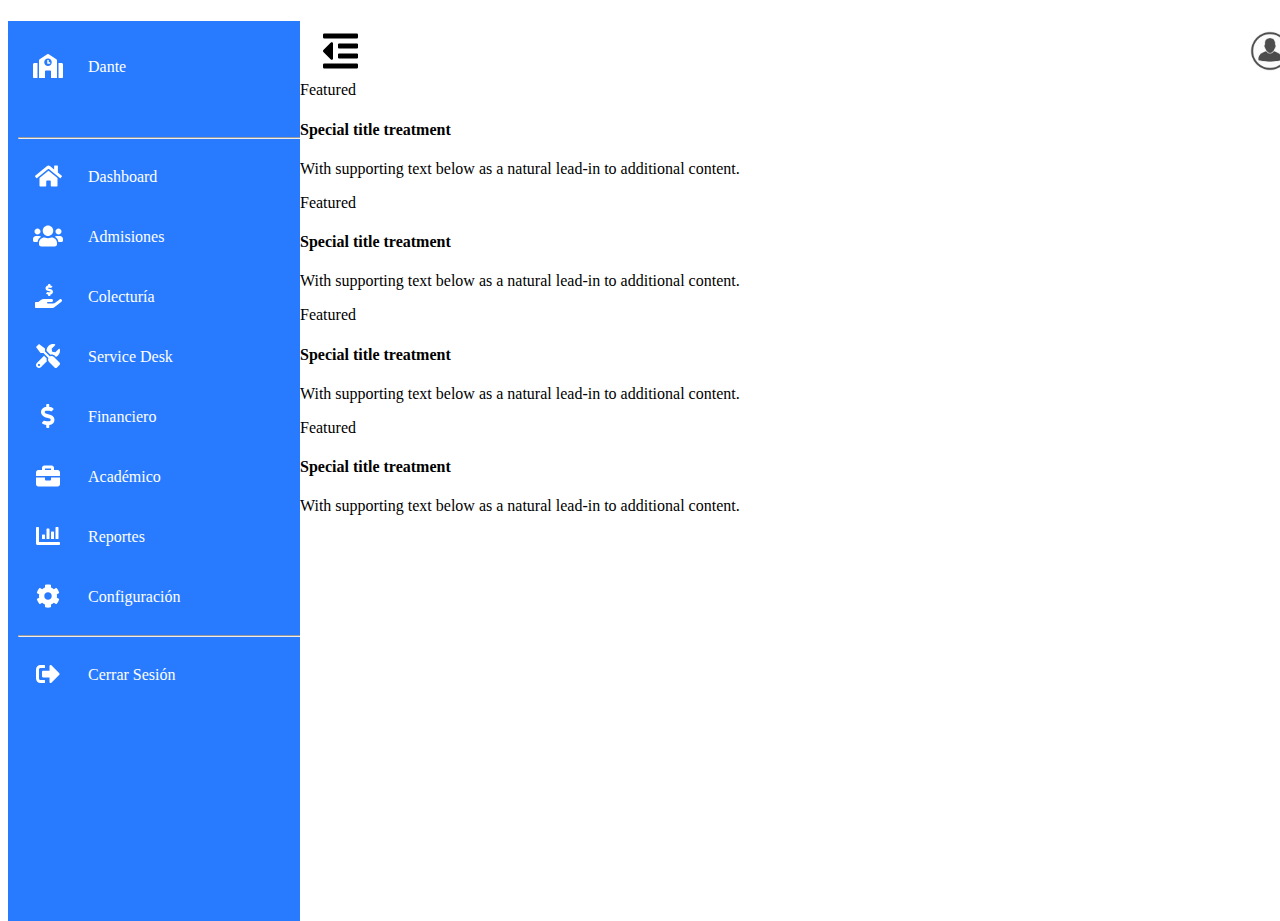
<file: adminDashboard/index.html>
<!DOCTYPE html>
<html>
<head>
	<meta charset="utf-8">
	<meta name="viewport" content="width=device-width, initial-scale=1">
	<title>Responsive Admin Dashboard | Redesing</title>
	<link rel="stylesheet" href="https://cdn.jsdelivr.net/npm/bootstrap@4.6.0/dist/css/bootstrap.min.css" integrity="sha384-B0vP5xmATw1+K9KRQjQERJvTumQW0nPEzvF6L/Z6nronJ3oUOFUFpCjEUQouq2+l" crossorigin="anonymous">
	<link rel="stylesheet" type="text/css" href="css/all.min.css">
	<link rel="stylesheet" type="text/css" href="css/style.css">
	<link rel="stylesheet" type="text/css" href="css/responsive.css">
</head>
<body>
	<!-- <div class="container-fluid"> -->
		<div class="navigation">
			<ul>
				<li>
					<a href="">
						<span class="icon"><i class="fas fa-school"></i></span>
						<span class="title">Dante</span>
					</a>
				</li>
				<li class="my-2">
					<hr class="dropdown-divider" />
				</li>
				<li>
					<a href="">
						<span class="icon"><i class="fas fa-home"></i></span>
						<span class="title">Dashboard</span>
					</a>
				</li>
				<li>
					<a href="#" onclick="mostrarMenu()">
						<span class="icon"><i class="fas fa-users"></i></span>
						<span class="title">Admisiones</span>
					</a>
				</li>
				<li>
					<a href="">
						<span class="icon"><i class="fas fa-hand-holding-usd"></i></span>
						<span class="title">Colecturía</span>
					</a>
				</li>
				<li>
					<a href="">
						<span class="icon"><i class="fas fa-tools"></i></span>
						<span class="title">Service Desk</span>
					</a>
				</li>
				<li>
					<a href="">
						<span class="icon"><i class="fas fa-dollar-sign"></i></span>
						<span class="title">Financiero</span>
					</a>
				</li>
				<li>
					<a href="">
						<span class="icon"><i class="fas fa-briefcase"></i></span>
						<span class="title">Académico</span>
					</a>
				</li>
				<li>
					<a href="">
						<span class="icon"><i class="fas fa-chart-bar"></i></span>
						<span class="title">Reportes</span>
					</a>
				</li>
				<li>
					<a href="">
						<span class="icon"><i class="fas fa-cog"></i></span>
						<span class="title">Configuración</span>
					</a>
				</li>
				<li class="my-4">
					<hr class="dropdown-divider" />
				</li>
				<li>
					<a href="">
						<span class="icon"><i class="fas fa-sign-out-alt"></i></span>
						<span class="title">Cerrar Sesión</span>
					</a>
				</li>
			</ul>
		</div>
		<!-- main -->
		<div class="main">
			<div class="topbar">
				<div class="toggle">
					<!-- <i class="fas fa-bars"></i> -->
					<i class="fas fa-outdent"></i>
				</div>
				<!-- search -->
				<!-- <div class="search">
					<label>
						<input type="text" placeholder="Search Here">
						<i class="fas fa-search"></i>
					</label>
				</div> -->
				<!-- userImg -->
				<div class="user">
					<img src="images/user.jpg">
				</div>
			</div>
			<div class="container-fluid">
				
			
				<div class="row">
					<div class="col-md-3">
						<div class="card text-white bg-primary mb-3 text-center">
							
							<div class="card-header">
								Featured
							</div>
							<div class="card-body">
								<h4 class="card-title">Special title treatment</h4>
								<p class="card-text">With supporting text below as a natural lead-in to additional content.</p>
								
							</div>
							
							
						</div>
					</div>
					<div class="col-md-3">
						<div class="card text-white bg-warning mb-3 text-center">
							
							<div class="card-header">
								Featured
							</div>
							<div class="card-body">
								<h4 class="card-title">Special title treatment</h4>
								<p class="card-text">With supporting text below as a natural lead-in to additional content.</p>
								
							</div>
							
							
						</div>
					</div>
					<div class="col-md-3">
						<div class="card text-white bg-success mb-3 text-center">
							
							<div class="card-header">
								Featured
							</div>
							<div class="card-body">
								<h4 class="card-title">Special title treatment</h4>
								<p class="card-text">With supporting text below as a natural lead-in to additional content.</p>
								
							</div>
							
							
						</div>
					</div>
					<div class="col-md-3">
						<div class="card text-white bg-danger mb-3 text-center">
							
							<div class="card-header">
								Featured
							</div>
							<div class="card-body">
								<h4 class="card-title">Special title treatment</h4>
								<p class="card-text">With supporting text below as a natural lead-in to additional content.</p>
								
							</div>
							
							
						</div>
					</div>
				</div>
			</div>
		</div>


	<!-- </div> -->
	<div class="modal fade" id="modal-menu">
		<div class="modal-dialog" role="document">
			<div class="modal-content">
				<div class="modal-header">
					<h4 class="modal-title">Admisiones</h4>
					<button type="button" class="close" data-dismiss="modal" aria-label="Close">
						<span aria-hidden="true">&times;</span>
						<span class="sr-only">Close</span>
					</button>
					
				</div>
				<div class="modal-body">
					<div class="row">
						<div class="col-sm-12 col-md-12">
							<div class="alert alert-primary py-0">
								<a class="btn btn-link" href="#" role="button">Creación de Estudiante</a>
							</div>
								
						</div>
						<div class="col-sm-12 col-md-12">
							<div class="alert alert-success py-0">
								<a class="btn btn-link" href="#" role="button">Buscar Cliente</a>
							</div>
						</div>
						<div class="col-sm-12 col-md-12">
							<div class="alert alert-primary py-0">
								<a class="btn btn-link" href="#" role="button">Nuevos Aspirantes Ismac</a>
							</div>
						</div>
					</div>
				</div>
			</div><!-- /.modal-content -->
		</div><!-- /.modal-dialog -->
	</div><!-- /.modal -->
	<script type="text/javascript" src="js/all.min.js"></script>
	<script src="https://code.jquery.com/jquery-3.5.1.slim.min.js" integrity="sha384-DfXdz2htPH0lsSSs5nCTpuj/zy4C+OGpamoFVy38MVBnE+IbbVYUew+OrCXaRkfj" crossorigin="anonymous"></script>
	<script src="https://cdn.jsdelivr.net/npm/popper.js@1.16.1/dist/umd/popper.min.js" integrity="sha384-9/reFTGAW83EW2RDu2S0VKaIzap3H66lZH81PoYlFhbGU+6BZp6G7niu735Sk7lN" crossorigin="anonymous"></script>
	<script src="https://cdn.jsdelivr.net/npm/bootstrap@4.6.0/dist/js/bootstrap.min.js" integrity="sha384-+YQ4JLhjyBLPDQt//I+STsc9iw4uQqACwlvpslubQzn4u2UU2UFM80nGisd026JF" crossorigin="anonymous"></script>
	<script type="text/javascript" src="js/main.js"></script>

	<script type="text/javascript">
		function mostrarMenu() {
			$('#modal-menu').modal("show");
		}

	</script>
</body>
</html>
</file>
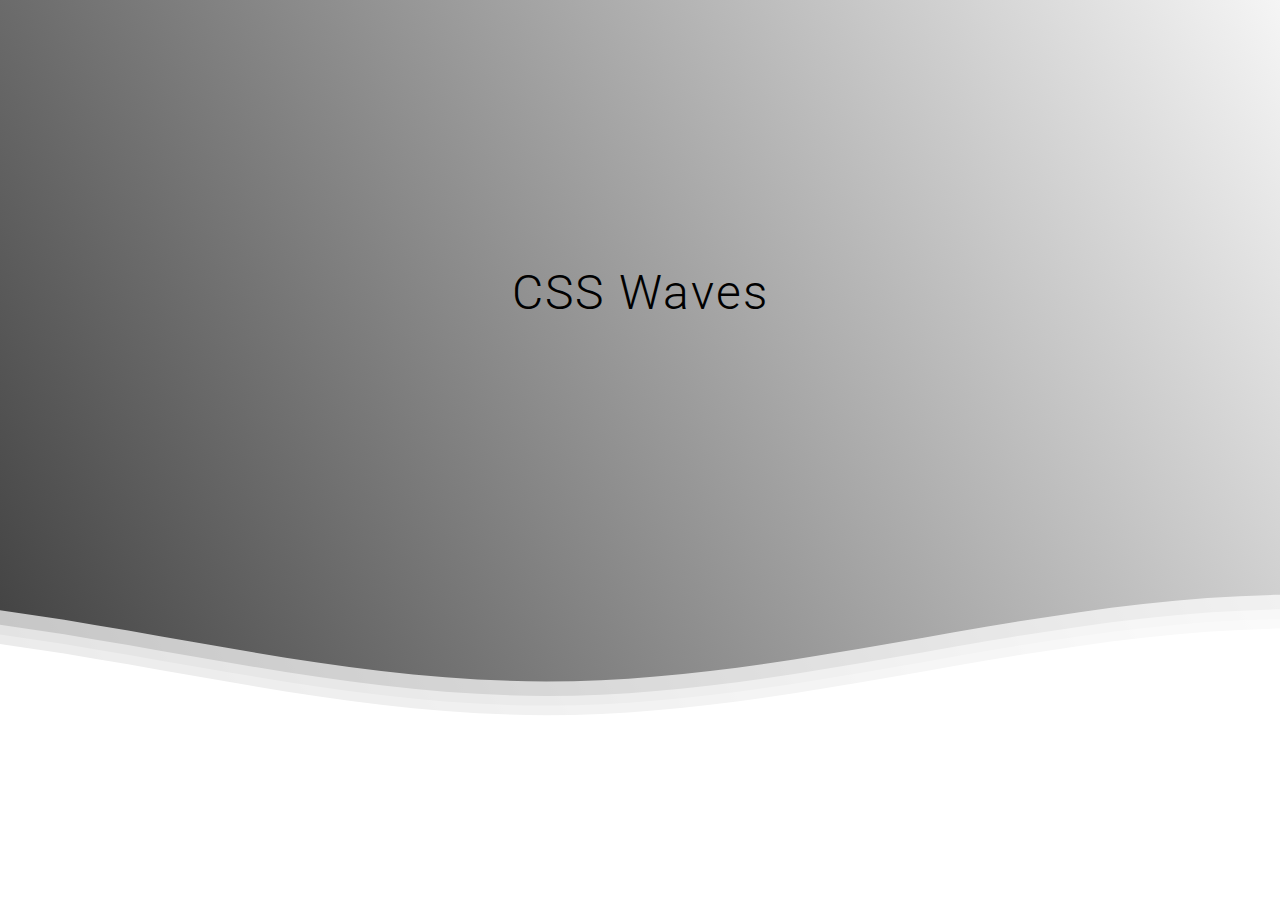
<file: css-wave-main/index.html>
<!DOCTYPE html>
<html lang="en">
<head>
  <meta charset="UTF-8">
  <link rel="stylesheet" href="style.css">
  <title>CSS waves</title>
</head>
<body>
<!--Hey! This is the original version
of Simple CSS Waves-->

<div class="header">

  <!--Content before waves-->
  <div class="inner-header flex">
    <!--Just the logo.. Don't mind this-->
    <h1>CSS Waves</h1>
  </div>

  <div>
    <svg class="waves" xmlns="http://www.w3.org/2000/svg" xmlns:xlink="http://www.w3.org/1999/xlink"
         viewBox="0 24 150 28" preserveAspectRatio="none" shape-rendering="auto">
      <defs>
        <path id="gentle-wave" d="M-160 44c30 0 58-18 88-18s 58 18 88 18 58-18 88-18 58 18 88 18 v44h-352z" />
      </defs>
      <g class="parallax">
        <use xlink:href="#gentle-wave" x="48" y="0" fill="rgba(255,255,255,0.7" />
        <use xlink:href="#gentle-wave" x="48" y="3" fill="rgba(255,255,255,0.5)" />
        <use xlink:href="#gentle-wave" x="48" y="5" fill="rgba(255,255,255,0.3)" />
        <use xlink:href="#gentle-wave" x="48" y="7" fill="#fff" />
      </g>
    </svg>
  </div>
  <!--Waves end-->

</div>
</body>
</html>
</file>
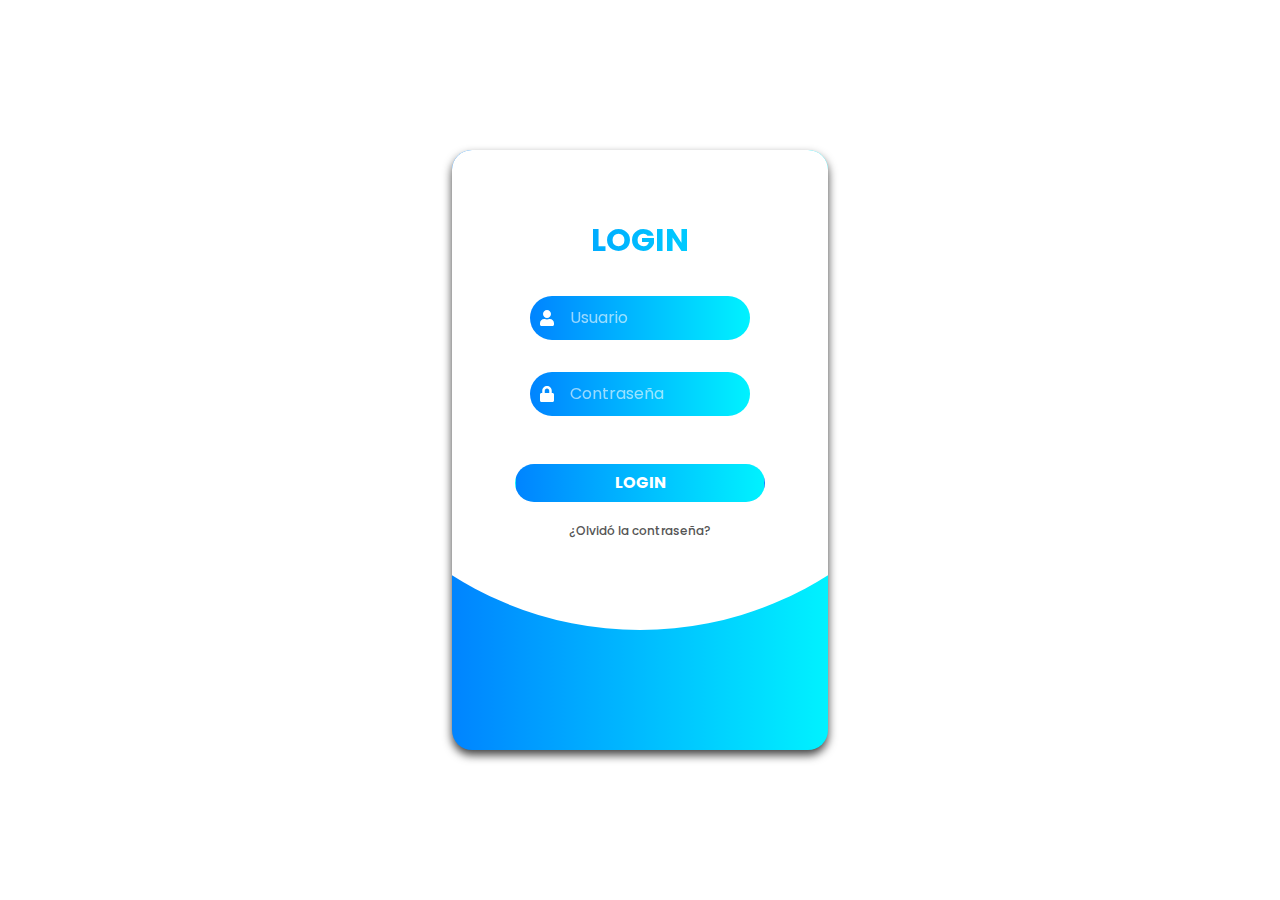
<file: adminb5/login_1.html>
<!DOCTYPE html>
<html>
<head>
	<meta charset="utf-8">
	<meta name="viewport" content="width=device-width, initial-scale=1">
	<title>Responsive Admin Dashboard | Redesing</title>
	
	<link href="https://cdn.jsdelivr.net/npm/bootstrap@5.1.3/dist/css/bootstrap.min.css" rel="stylesheet" >
	<link href="https://cdn.datatables.net/1.11.3/css/dataTables.bootstrap5.min.css">
	<link rel="stylesheet" type="text/css" href="css/datepicker.css">
	<link rel="stylesheet" type="text/css" href="css/all.min.css">
	<link rel="stylesheet" type="text/css" href="css/style_login_1.css">
	
</head>
<body>
	<div class="container">
		<div class="card">
			<div class="card-body">
				<div class="circle"></div>
				<header class="myHed text-center ">
					<p>LOGIN</p>
				</header>
				<form class="main-form text-center">
					
					<div class="form-group my-0 mb-3">
						<label class="labelInput my-0">
							<i class="fas fa-user icon"></i>
							<input type="text" class="myInput" placeholder="Usuario">
						</label>
					</div>
					<div class="form-group my-0">
						<label class="labelInput my-0">
							<i class="fas fa-lock icon"></i>
							<input type="password" class="myInput" placeholder="Contraseña">
						</label>
					</div>
					<div class="form-group ">
						<label class=" mt-5 mb-3">
							<button type="button" class="btn button">LOGIN</button>
						</label>
					</div>
					<span class="check_1">¿Olvidó la contraseña?</span>
				</form>
			</div>
		</div>
		
	</div>
	<script type="text/javascript" src="js/all.min.js"></script>
	<script src="https://code.jquery.com/jquery-3.5.1.slim.min.js" ></script>
	<script src="https://cdn.jsdelivr.net/npm/bootstrap@5.1.3/dist/js/bootstrap.bundle.min.js"></script>
	<script src="https://cdn.datatables.net/1.11.3/js/jquery.dataTables.min.js" ></script>
	<script src="https://cdn.datatables.net/1.11.3/js/dataTables.bootstrap5.min.js" ></script>
	<script type="text/javascript" src="js/moment.js"></script>
	<script type="text/javascript" src="js/bootstrap-datepicker.js"></script>
	<script type="text/javascript" src="js/main.js"></script>
	<script type="text/javascript">
		
	</script>
</body>
</html>
</file>
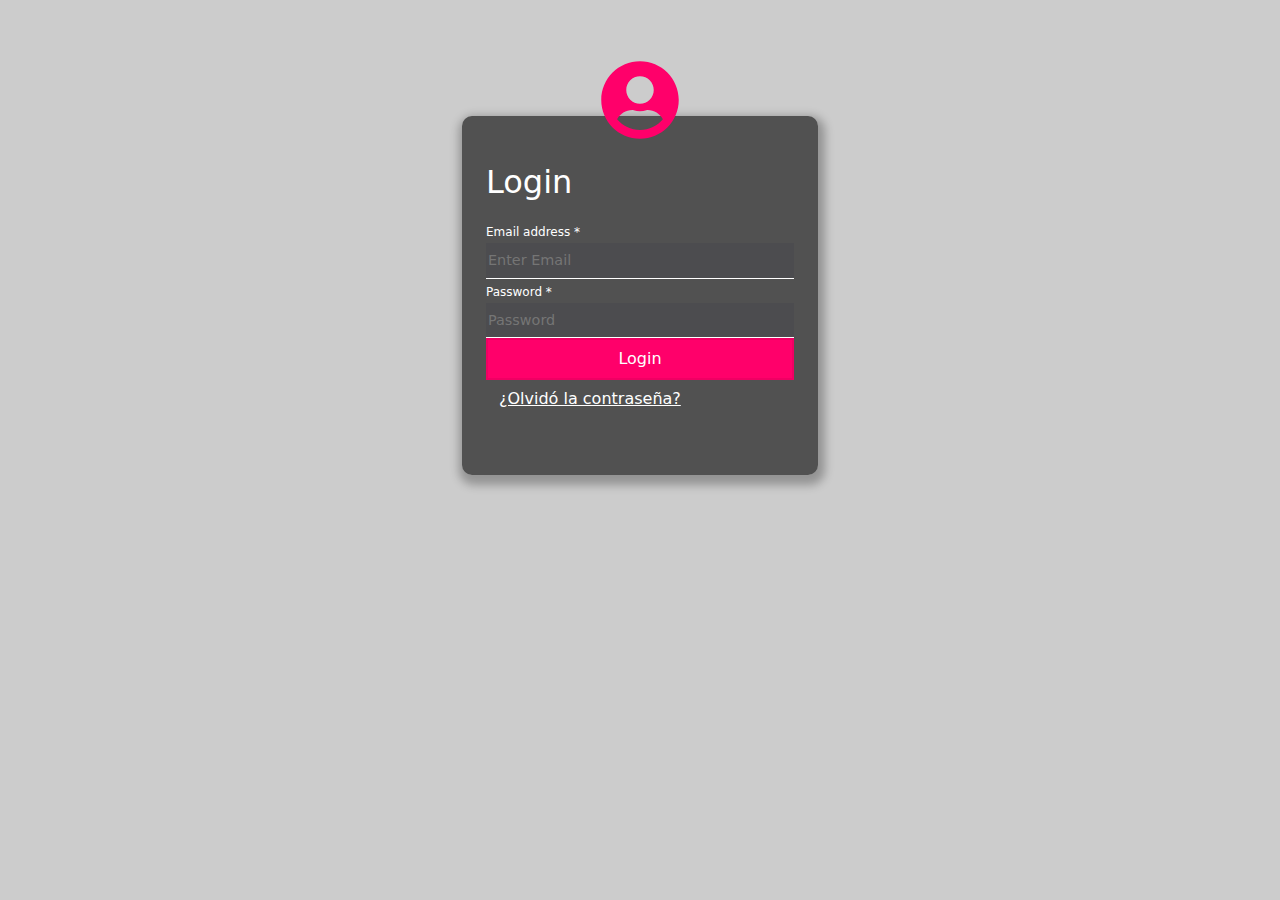
<file: adminb5/login_2.html>
<!DOCTYPE html>
<html>
<head>
	<meta charset="utf-8">
	<meta name="viewport" content="width=device-width, initial-scale=1">
	<title>Responsive Admin Dashboard | Redesing</title>
	
	<link href="https://cdn.jsdelivr.net/npm/bootstrap@5.1.3/dist/css/bootstrap.min.css" rel="stylesheet" >
	<link href="https://cdn.datatables.net/1.11.3/css/dataTables.bootstrap5.min.css">
	<link rel="stylesheet" type="text/css" href="css/datepicker.css">
	<link rel="stylesheet" type="text/css" href="css/all.min.css">
	<link rel="stylesheet" type="text/css" href="css/style_login_2.css">
	
</head>
<body>
	<div class="container container-log" >
		<div class="row">
			<div class="offset-md-4 col-md-4">
				<div class="login-circle text-center lc-log"><i class="fas fa-user-circle fa-5x"></i></div>
				<div class="login-form form-log">
					<h2 class="text-white">
						Login
					</h2>
					<form>
						<div class="form-group">
							<label>Email address *</label>
							
							<input type="email" class="form-control1" placeholder="Enter Email" required>
							
						</div>
						
						<div class="form-group">
							<label>Password *</label>
							<input type="password" class="form-control1" placeholder="Password" required>
						</div>
						<div class="d-grid gap-2">
							<button type="submit" class="btn btn-danger text-right">Login</button>
						</div>
						<div class="form-group">
							<button type="button" class="btn btn-link" id="resetPass">¿Olvidó la contraseña?</button>
						</div>
					</form>
				</div>
			</div>
		</div>
	</div>
	
	<div class="container visually-hidden container-rec-pass" >
		<div class="row">
			<div class="offset-md-4 col-md-4">
				<div class="login-circle text-center log-rec-pass"><i class="fas fa-key fa-4x"></i></div>
				<div class="login-form form-rec-pass">
					<h2 class="text-white">
						Recuperar Clave
					</h2>
					<form>
						<div class="form-group">
							<label>Email address *</label>
							
							<input type="email" class="form-control1" placeholder="Enter Email" required>
							
						</div>

						<div class="d-grid gap-2">
						  <button type="submit" class="btn btn-danger text-right">Enviar</button>
						  <button type="button" class="btn btn-dark text-right" id="backResetPass">Atras</button>
						</div>
						
					</form>
				</div>
			</div>
		</div>
	</div>
	<script type="text/javascript" src="js/all.min.js"></script>
	<script src="https://code.jquery.com/jquery-3.5.1.slim.min.js" ></script>
	<script src="https://cdn.jsdelivr.net/npm/bootstrap@5.1.3/dist/js/bootstrap.bundle.min.js"></script>
	<script src="https://cdn.datatables.net/1.11.3/js/jquery.dataTables.min.js" ></script>
	<script src="https://cdn.datatables.net/1.11.3/js/dataTables.bootstrap5.min.js" ></script>
	<script type="text/javascript" src="js/moment.js"></script>
	<script type="text/javascript" src="js/bootstrap-datepicker.js"></script>
	<script type="text/javascript" src="js/main.js"></script>
	<script type="text/javascript">
		$(document).ready(function() {
			$('.log-rec-pass').removeClass('login-circle');
			$('.form-rec-pass').removeClass('login-form');
			$('#resetPass, #backResetPass').click(function(event) {
				$('.container-log').toggleClass('visually-hidden');
				$('.container-rec-pass').toggleClass('visually-hidden');
				
				if ($('.container-log').hasClass('visually-hidden')) {
					$('.log-rec-pass').addClass('login-circle');
					$('.lc-log').removeClass('login-circle');

					$('.form-rec-pass').addClass('login-form');
					$('.form-log').removeClass('login-form');
				}else{
					$('.log-rec-pass').removeClass('login-circle');
					$('.lc-log').addClass('login-circle');

					$('.form-rec-pass').removeClass('login-form');
					$('.form-log').addClass('login-form');
				}
			});
		});
	</script>
</body>
</html>
</file>
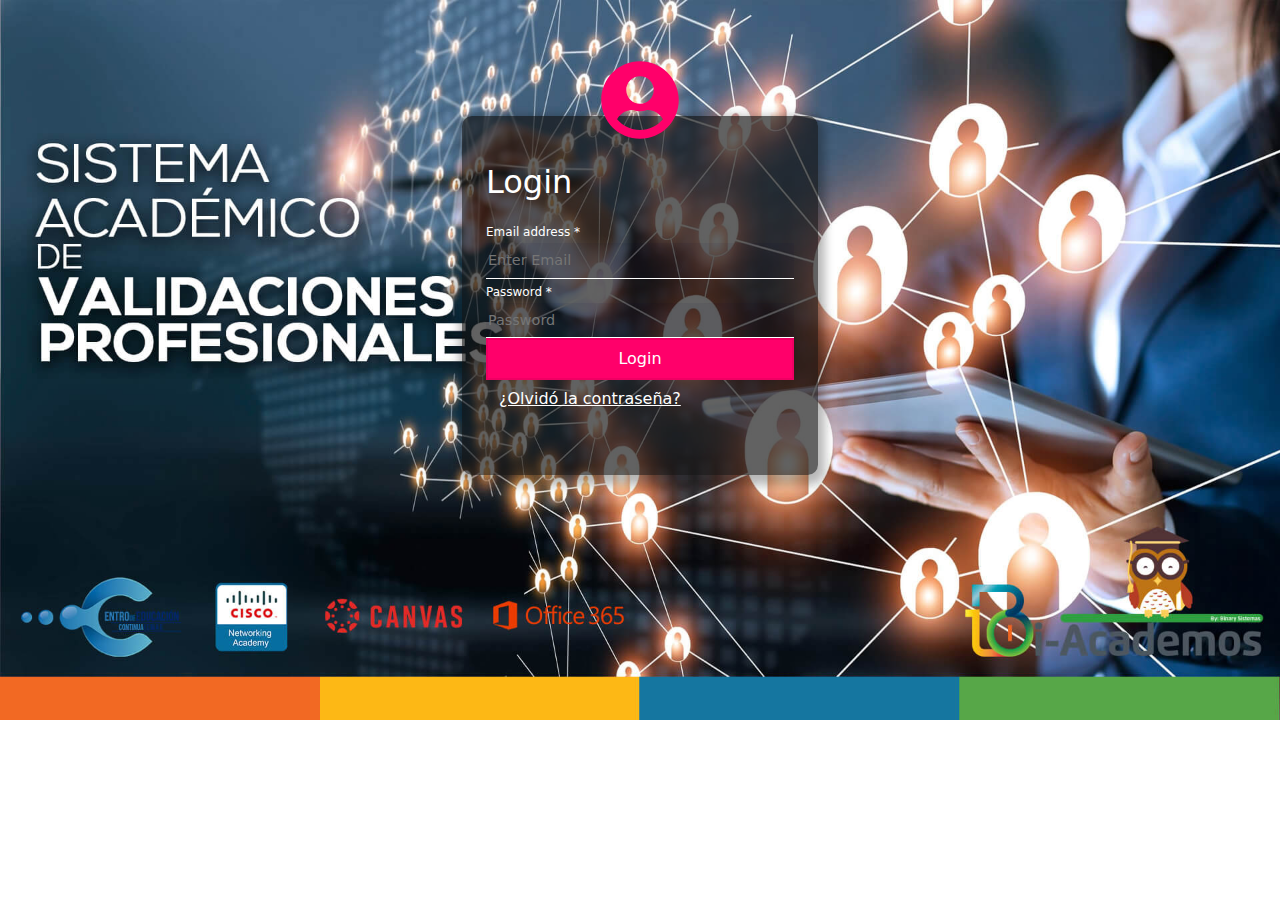
<file: adminb5/login_3.html>
<!DOCTYPE html>
<html>
<head>
	<meta charset="utf-8">
	<meta name="viewport" content="width=device-width, initial-scale=1">
	<title>Responsive Admin Dashboard | Redesing</title>
	
	<link href="https://cdn.jsdelivr.net/npm/bootstrap@5.1.3/dist/css/bootstrap.min.css" rel="stylesheet" >
	<link href="https://cdn.datatables.net/1.11.3/css/dataTables.bootstrap5.min.css">
	<link rel="stylesheet" type="text/css" href="css/datepicker.css">
	<link rel="stylesheet" type="text/css" href="css/all.min.css">
	<link rel="stylesheet" type="text/css" href="css/style_login_3.css">
	
</head>
<body>
	<div class="container container-log">
		<div class="row">
			<div class="offset-md-4 col-md-4">
				<div class="login-circle text-center lc-log"><i class="fas fa-user-circle fa-5x"></i></div>
				<div class="login-form form-log">
					<h2 class="text-white">
						Login
					</h2>
					<form>
						<div class="form-group">
							<label>Email address *</label>
							
							<input type="email" class="form-control1" placeholder="Enter Email" required>
							
						</div>
						
						<div class="form-group">
							<label>Password *</label>
							<input type="password" class="form-control1" placeholder="Password" required>
						</div>
						<div class="d-grid gap-2">
							<button type="submit" class="btn btn-danger text-right">Login</button>
						</div>
						<div class="form-group">
							<button type="button" class="btn btn-link" id="resetPass">¿Olvidó la contraseña?</button>
						</div>
					</form>
				</div>
			</div>
		</div>
	</div>

	<div class="container visually-hidden container-rec-pass" >
		<div class="row">
			<div class="offset-md-4 col-md-4">
				<div class="login-circle text-center log-rec-pass"><i class="fas fa-key fa-4x"></i></div>
				<div class="login-form form-rec-pass">
					<h2 class="text-white">
						Recuperar Clave
					</h2>
					<form>
						<div class="form-group">
							<label>Email address *</label>
							
							<input type="email" class="form-control1" placeholder="Enter Email" required>
							
						</div>

						<div class="d-grid gap-2">
						  <button type="submit" class="btn btn-danger text-right">Enviar</button>
						  <button type="button" class="btn btn-dark text-right" id="backResetPass">Atras</button>
						</div>
						
					</form>
				</div>
			</div>
		</div>
	</div>
	<script type="text/javascript" src="js/all.min.js"></script>
	<script src="https://code.jquery.com/jquery-3.5.1.slim.min.js" ></script>
	<script src="https://cdn.jsdelivr.net/npm/bootstrap@5.1.3/dist/js/bootstrap.bundle.min.js"></script>
	<script src="https://cdn.datatables.net/1.11.3/js/jquery.dataTables.min.js" ></script>
	<script src="https://cdn.datatables.net/1.11.3/js/dataTables.bootstrap5.min.js" ></script>
	<script type="text/javascript" src="js/moment.js"></script>
	<script type="text/javascript" src="js/bootstrap-datepicker.js"></script>
	<script type="text/javascript" src="js/main.js"></script>
	<script type="text/javascript">
		$(document).ready(function() {
			$('.log-rec-pass').removeClass('login-circle');
			$('.form-rec-pass').removeClass('login-form');
			$('#resetPass, #backResetPass').click(function(event) {
				$('.container-log').toggleClass('visually-hidden');
				$('.container-rec-pass').toggleClass('visually-hidden');
				
				if ($('.container-log').hasClass('visually-hidden')) {
					$('.log-rec-pass').addClass('login-circle');
					$('.lc-log').removeClass('login-circle');

					$('.form-rec-pass').addClass('login-form');
					$('.form-log').removeClass('login-form');
				}else{
					$('.log-rec-pass').removeClass('login-circle');
					$('.lc-log').addClass('login-circle');

					$('.form-rec-pass').removeClass('login-form');
					$('.form-log').addClass('login-form');
				}
			});
		});
	</script>
</body>
</html>
</file>
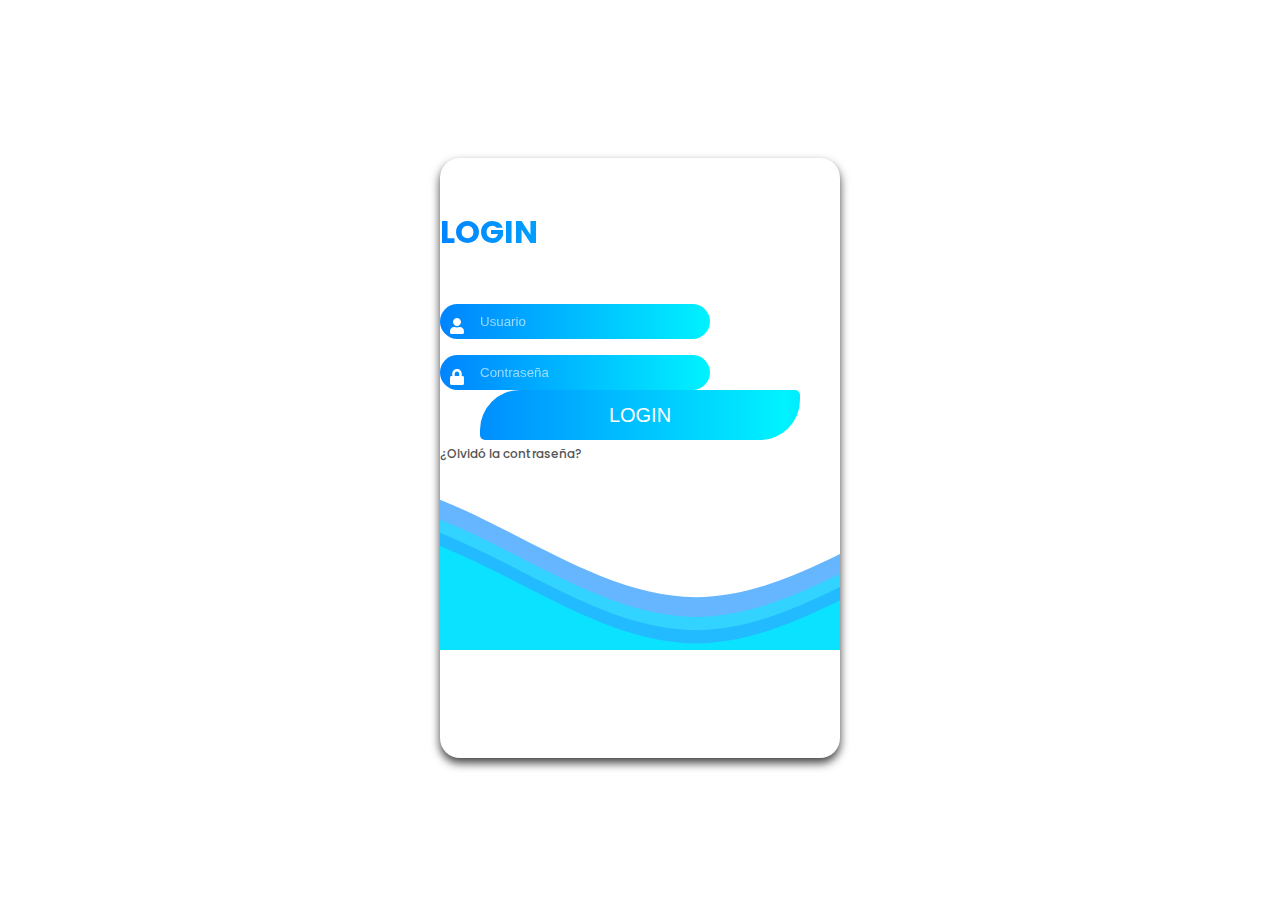
<file: adminb5/login_wave.html>
<!DOCTYPE html>
<html>
<head>
	<meta charset="utf-8">
	<meta name="viewport" content="width=device-width, initial-scale=1">
	<title>Responsive Admin Dashboard | Redesing</title>
	
	<link rel="stylesheet" href="https://cdn.jsdelivr.net/npm/bootstrap@4.6.0/dist/css/bootstrap.min.css" integrity="sha384-B0vP5xmATw1+K9KRQjQERJvTumQW0nPEzvF6L/Z6nronJ3oUOFUFpCjEUQouq2+l" crossorigin="anonymous">
	<link href="https://cdn.datatables.net/1.11.3/css/dataTables.bootstrap5.min.css">
	<link rel="stylesheet" type="text/css" href="css/datepicker.css">
	<link rel="stylesheet" type="text/css" href="css/all.min.css">
	<link rel="stylesheet" type="text/css" href="css/style_login_wave.css">
	
</head>
<body>
	<div class="container">
		<div class="card">
			<div class="card-body">
				<div class="circle"></div>
				<header class="myHed text-center ">
					<p>LOGIN</p>
				</header>
				<form class="main-form text-center">
					
					<div class="form-group my-0 mb-3">
						<label class="labelInput my-0">
							<i class="fas fa-user icon"></i>
							<input type="text" class="myInput" placeholder="Usuario">
						</label>
					</div>
					<div class="form-group my-0">
						<label class="labelInput my-0">
							<i class="fas fa-lock icon"></i>
							<input type="password" class="myInput" placeholder="Contraseña">
						</label>
					</div>
					<div class="form-group ">
						<label class=" mt-5 mb-3 wrap-login-form-btn">
							<div class="login-form-bgbtn"></div>
							<button type="button" class="btn login-form-btn">LOGIN</button>
						</label>
					</div>
					<span class="check_1">¿Olvidó la contraseña?</span>

				</form>
			</div>
			<svg class="waves" xmlns="http://www.w3.org/2000/svg" xmlns:xlink="http://www.w3.org/1999/xlink"
					viewBox="0 24 150 28" preserveAspectRatio="none" shape-rendering="auto">
				<defs>
					<path id="gentle-wave" d="M-160 44c30 0 58-18 88-18s 58 18 88 18 58-18 88-18 58 18 88 18 v44h-352z" />
				</defs>
				<g class="parallax">
					<use xlink:href="#gentle-wave" x="48" y="0" fill="rgba(0,132,255,0.6)" />
					<use xlink:href="#gentle-wave" x="48" y="3" fill="rgba(0,242,255,0.5)" />
					<use xlink:href="#gentle-wave" x="48" y="5" fill="rgba(0,132,255,0.3)" />
					<use xlink:href="#gentle-wave" x="48" y="7" fill="rgba(0,242,255,0.7)" />
				</g>
			</svg>
			
		</div>
		
	</div>
	<script type="text/javascript" src="js/all.min.js"></script>
	<script src="https://code.jquery.com/jquery-3.5.1.slim.min.js" ></script>
	<script src="https://cdn.jsdelivr.net/npm/popper.js@1.16.1/dist/umd/popper.min.js" integrity="sha384-9/reFTGAW83EW2RDu2S0VKaIzap3H66lZH81PoYlFhbGU+6BZp6G7niu735Sk7lN" crossorigin="anonymous"></script>
	<script src="https://cdn.jsdelivr.net/npm/bootstrap@4.6.0/dist/js/bootstrap.min.js" integrity="sha384-+YQ4JLhjyBLPDQt//I+STsc9iw4uQqACwlvpslubQzn4u2UU2UFM80nGisd026JF" crossorigin="anonymous"></script>
	<script src="https://cdn.datatables.net/1.11.3/js/jquery.dataTables.min.js" ></script>
	<script src="https://cdn.datatables.net/1.11.3/js/dataTables.bootstrap5.min.js" ></script>
	<script type="text/javascript" src="js/moment.js"></script>
	<script type="text/javascript" src="js/bootstrap-datepicker.js"></script>
	<script type="text/javascript" src="js/main.js"></script>
	<script type="text/javascript">
		
	</script>
</body>
</html>
</file>
<file: adminDashboard/css/style.css>
:root{
	--blue:  #287bff;
	--white: #fff;
	--grey:  #f5f5f5;
	--black1: #222;
	--black2: #999;
}

.navigation{
	position: fixed;
	width: 300px;
	height: 100%;
	background: var(--blue);
	border-left: 10px solid var(--blue);
	transition: 0.5s;
	overflow: hidden;
}

.navigation.active{
	width: 80px;
}

.navigation ul{
	position: absolute;
	top: 0;
	left: 0;
	width: 100%;
	padding-inline-start: 0;
}

.navigation ul li{
	position: relative;
	width: 100%;
	list-style: none;
	border-top-left-radius: 30px;
	border-bottom-left-radius: 30px;

}

.navigation ul li:hover,
.navigation ul li.hovered{
	background: var(--white);
}

.navigation ul li:nth-child(1){
	margin-bottom: 40px;
	pointer-events: none;
}

.navigation ul li a{
	position: relative;
	display: block;
	width: 100%;
	display: flex;
	text-decoration: none;
	color:  var(--white);
}

.navigation ul li:hover a,
.navigation ul li.hovered a{
	color: var(--blue);
}

.navigation ul li a .icon{
	position: relative;
	display: block;
	min-width: 60px;
	height: 60px;
	line-height: 60px;
	text-align: center;
	font-size: 1.50em;
}

.navigation ul li a .icon i{
	font-size: 1.75em !important;
}


.navigation ul li a .title{
	position: relative;
	display: block;
	padding: 0 10px;
	height: 60px;
	line-height: 60px;
	text-align: start;
	white-space: nowrap;
}

/* curve outside -- curva en selección de menú */

.navigation ul li:hover a::before,
.navigation ul li.hovered a::before{
	content: '';
	position: absolute;
	right: 0;
	top: -50px;
	width: 50px;
	height: 50px;
	background: transparent;
	border-radius: 50%;
	box-shadow: 35px 35px 0 10px var(--white);
	pointer-events: none;
}


.navigation ul li:hover a::after,
.navigation ul li.hovered a::after{
	content: '';
	position: absolute;
	right: 0;
	bottom: -50px;
	width: 50px;
	height: 50px;
	background: transparent;
	border-radius: 50%;
	box-shadow: 35px -35px 0 10px var(--white);
	pointer-events: none;
}


/*main*/
.main{
	position: absolute;
	width: calc(100% - 300px);
	left:  300px;
	min-height: 100vh;
	background: var(--white);
	transition: 0.5s;
}

.main.active{
	width: calc(100% - 80px);
	left:  80px;
}

.topbar{
	width: 100%;
	height: 60px;
	display: flex;
	justify-content: space-between;
	align-items: center;
	padding: 0 10px;
}

.toggle{
	position: relative;
	width: 60px;
	height: 60px;
	display: flex;
	justify-content: center;
	align-items: center;
	font-size: 2.5em;
	cursor: pointer;
}

.search{
	position: relative;
	width: 400px;
	margin: 0 10px;
}

.search label{
	position: relative;
	width: 100%;
}

.search label input{
	width: 100%;
	height: 40px;
	border-radius: 40px;
	padding: 5px 20px;
	padding-left: 35px;
	font-size: 18px;
	outline: none;
	border:  1px solid var(--black2);

}

.search label svg{
	position: absolute;
	top: 10px;
	left: 10px;
	font-size: 1.2em;
} 

.user{
	position: relative;
	width: 40px;
	height: 40px;
	border-radius: 50%;
	overflow: hidden;
	cursor: pointer;
}

.user img{
	position: absolute;
	top: 0;
	left: 0;
	width: 100%;
	height: 100%;
	object-fit: cover;
}
</file>
<file: adminDashboard/css/responsive.css>
@media (max-width: 991px){
	.navigation{
		left: -300px;
	}
	.navigation.active{
		width: 250px;
		left: 0;
	}
	.main{
		width: 100%;
		left: 0;
	}
	.main.active{
		left: 300px;
	}
}
</file>
<file: css-wave-main/style.css>
@import url('https://fonts.googleapis.com/css2?family=Roboto:wght@900&display=swap');

body {
    margin:0;
}

h1 {
    font-family: 'Roboto', serif;
    font-weight:300;
    letter-spacing: 2px;
    font-size:48px;
}

p {
    font-family: 'Roboto', serif;
    letter-spacing: 1px;
    font-size:14px;
    color: #333333;
}

.header {
    position:relative;
    text-align:center;
    background: linear-gradient(60deg,
    rgb(62, 62, 62) 0%,
    rgb(245, 245, 245) 100%);
    color: #000000;
}

.inner-header {
    height:65vh;
    width:100%;
    margin: 0;
    padding: 0;
}

.flex {
    display: flex;
    justify-content: center;
    align-items: center;
    text-align: center;
}

.waves {
    position:relative;
    width: 100%;
    height:15vh;
    margin-bottom:-7px;
    min-height:100px;
    max-height:150px;
}

.content {
    position:relative;
    height:20vh;
    text-align:center;
    background-color: #24b7ec;
}

/* Animation */

.parallax > use {
    animation: move-forever 25s cubic-bezier(.55,.5,.45,.5)     infinite;
}
.parallax > use:nth-child(1) {
    animation-delay: -2s;
    animation-duration: 7s;
}
.parallax > use:nth-child(2) {
    animation-delay: -3s;
    animation-duration: 10s;
}
.parallax > use:nth-child(3) {
    animation-delay: -4s;
    animation-duration: 13s;
}
.parallax > use:nth-child(4) {
    animation-delay: -5s;
    animation-duration: 20s;
}
@keyframes move-forever {
    0% {
        transform: translate3d(-90px,0,0);
    }
    100% {
        transform: translate3d(85px,0,0);
    }
}
/*Shrinking for mobile*/
@media (max-width: 768px) {
    .waves {
        height:40px;
        min-height:40px;
    }
    .content {
        height:30vh;
    }
    h1 {
        font-size:24px;
    }
}
</file>
<file: adminb5/css/style_login_1.css>
@import url('https://fonts.googleapis.com/css2?family=Poppins:wght@300;400;500;600;700;800;900&display=swap');
body{
	background: #fff;
	font-family: 'Poppins', sans-serif;
	min-height: 100vh;
	display: flex;
	align-items: center;
	justify-content: center;
}

/*.container-login{*/
.container{
	max-width: 400px;
	border-radius: 20px;
}

/*.card-login{*/
.card{
	border-radius: 20px;
	height: 600px;
	background-image: linear-gradient(to right, #0084ff, #00f2ff);
	border: none;
	overflow: hidden;
	box-shadow: 0 5px 10px #414141;
	z-index: 0;
	box-sizing: border-box;
}

.circle{
	position: absolute;
	bottom: -230px;
	left: 50%;
	transform: translate(-50%,-50%);
	background: #fff;
	clip-path: circle(50%);
	height: 700px;
	width: 700px;
	z-index: -1;
	overflow: hidden;
}

.myHed{
	margin-top: 50px;
	font-size: 32px;
	margin-bottom: 10px;
	font-weight: 700;
	background-image: linear-gradient(to right, #0084ff, #00f2ff);
	
	-webkit-background-clip: text;
	background-clip: text;
	color: transparent;
}


.far{
	font-size: 40px;
	/*color: linear-gradient(to right, #0084ff, #00f2ff);*/
}

/*.fas{*/
.icon{
	position: relative;
	display: block;
	/*left: -87px;*/
	left: 10px;
	top: 30px;
	color: rgb(255,255,255);
}

.button{
	width: 250px;
	border-radius: 25px;
	background-image: linear-gradient(to right, #0084ff, #00f2ff);
	color: #fff;
	font-weight: 700;
	cursor: pointer;

}

.myInput{
	width: 220px;
	padding: 10px;
	padding-left: 40px;
	border-radius: 25px;
	background-image: linear-gradient(to right, #0084ff, #00f2ff);
	color: #fff;
	border: none;
	display: block;
}

.myInput::placeholder{
	color: #fff;
	opacity: 0.6;
}

.myInput::focus{
	border: none;
	outline: none;
}

.check_1{
	font-weight: 500;
	color: rgb(85, 85, 85);
	font-size: 12px;
	margin: 15px auto;
	cursor: pointer;
}

@media (max-width:  768px){
	.container{
		max-width: 100%;
	}
}
</file>
<file: adminb5/css/style_login_2.css>
body{
	/*background-image: url(../images/logbg.jpg);
	background-size: cover;
	background-repeat: no-repeat;*/
	background-color: #ccc;
}

.login-form label{
	font-size: 12px;
	color: #fff;
}

.login-form{
	position: relative;
	z-index: 1;
	padding: 57px 24px;
	border-radius: 10px;
	box-shadow: 2px 5px 10px 5px #00000047;
	background-color: #101010a8;
	margin-top: 10%;
	animation-name: login;
	animation-duration: 3s;
}

.text-muted{
	color: #fff !important;
}

.login-form h2{
	position: relative;
	top: -10px;
}

.form-control1{
	display: block;
	width: 100%;
	height: calc(1.5em + 0.75rem + 2px);
	font-size: 0.9rem;
	font-weight: 400;
	line-height: 1.5;
	color: #eaecef;
	background-color: #08082b0f;
	background-clip: padding-box;
	border-top: none;
	border-left: none;
	border-right: none;
	border-bottom: 1px solid #fff;
	border-radius: 0rem;
	transition: border-color .15s ease-in-out , box-shadow .15s ease-in-out;
}

.btn-danger{
	color: #fff;
	background-color: #ff006a;
	border: 2px solid #ef0063;
	padding: 7px 38px;
	font-size: 16px;
	border-radius: 0px;

}

.btn-link{
	color: #fff;
}

.btn-link:active{
	color: #fff;
}

.btn-link:hover{
	color: #000;
	font-weight: 700;
}

.login-circle{
	position: relative;
	top: 60px;
	color: #ff006a;
	z-index: 2;
	animation-name: loginCircle;
	animation-duration: 2s;
}

@keyframes login{
	0%{
		transform: translateY(100px);
	}
}

@keyframes loginCircle{
	0%{
		transform: translateY(-270px);
	}
}
</file>
<file: adminb5/css/style_login_3.css>
body{
	background-image: url(../images/logbg.jpg);
	background-size: cover;
	background-repeat: no-repeat;
}

.login-form label{
	font-size: 12px;
	color: #fff;
}

.login-form{
	position: relative;
	z-index: 1;
	padding: 57px 24px;
	border-radius: 10px;
	box-shadow: 2px 5px 10px 5px #00000047;
	background-color: #101010a8;
	margin-top: 10%;
	animation-name: login;
	animation-duration: 3s;
}

.text-muted{
	color: #fff !important;
}

.login-form h2{
	position: relative;
	top: -10px;
}

.form-control1{
	display: block;
	width: 100%;
	height: calc(1.5em + 0.75rem + 2px);
	font-size: 0.9rem;
	font-weight: 400;
	line-height: 1.5;
	color: #eaecef;
	background-color: #08082b0f;
	background-clip: padding-box;
	border-top: none;
	border-left: none;
	border-right: none;
	border-bottom: 1px solid #fff;
	border-radius: 0rem;
	transition: border-color .15s ease-in-out , box-shadow .15s ease-in-out;
}

.btn-danger{
	color: #fff;
	background-color: #ff006a;
	border: 2px solid #ef0063;
	padding: 7px 38px;
	font-size: 16px;
	border-radius: 0px;

}

.btn-link{
	color: #fff;
}

.btn-link:active{
	color: #fff;
}

.btn-link:hover{
	color: #000;
	font-weight: 700;
}

.login-circle{
	position: relative;
	top: 60px;
	color: #ff006a;
	z-index: 2;
	animation-name: loginCircle;
	animation-duration: 2s;
}

@keyframes login{
	0%{
		transform: translateY(100px);
	}
}

@keyframes loginCircle{
	0%{
		transform: translateY(-270px);
	}
}
</file>
<file: adminb5/css/style_login_wave.css>
@import url('https://fonts.googleapis.com/css2?family=Poppins:wght@300;400;500;600;700;800;900&display=swap');
body{
	background: #fff;
	font-family: 'Poppins', sans-serif;
	min-height: 100vh;
	display: flex;
	align-items: center;
	justify-content: center;
}

/*.container-login{*/
.container{
	max-width: 400px;
	border-radius: 20px;
}

/*.card-login{*/
.card{
	border-radius: 20px;
	height: 600px;
	/*background-image: linear-gradient(to right, #0084ff, #00f2ff);*/
	background-color: #fff;
	border: none;
	overflow: hidden;
	box-shadow: 0 5px 10px #414141;
	z-index: 0;
	box-sizing: border-box;
	
	

}



.circle{
	position: absolute;
	bottom: -230px;
	left: 50%;
	transform: translate(-50%,-50%);
	background: #fff;
	clip-path: circle(50%);
	height: 700px;
	width: 700px;
	z-index: -1;
	overflow: hidden;
}

.waves {
	position: relative;
    width: 150%;
    height: 52vh;
    margin-bottom: -3px;
    min-height: 100px;
    max-height: 185px;
}


/* Animation */

.parallax > use {
	animation: move-forever 25s cubic-bezier(.55,.5,.45,.5)     infinite;
}
.parallax > use:nth-child(1) {
	animation-delay: -1s;
	animation-duration: 7s;
}
.parallax > use:nth-child(2) {
	animation-delay: -2s;
	animation-duration: 10s;
}
.parallax > use:nth-child(3) {
	animation-delay: -3s;
	animation-duration: 13s;
}
.parallax > use:nth-child(4) {
	animation-delay: -4s;
	animation-duration: 20s;
}
@keyframes move-forever {
	0% {
		transform: translate3d(-90px,0,0);
	}
	100% {
		transform: translate3d(85px,0,0);
	}
}

.myHed{
	margin-top: 50px;
	font-size: 32px;
	margin-bottom: 10px;
	font-weight: 700;
	background-image: linear-gradient(to right, #0084ff, #00f2ff);
	
	-webkit-background-clip: text;
	background-clip: text;
	color: transparent;
}


.far{
	font-size: 40px;
	/*color: linear-gradient(to right, #0084ff, #00f2ff);*/
}

/*.fas{*/
.icon{
	position: relative;
	display: block;
	/*left: -87px;*/
	left: 10px;
	top: 30px;
	color: rgb(255,255,255);
}

/*.login-form-btn{
	width: 250px;
	border-radius: 25px;
	background-image: linear-gradient(to right, #0084ff, #00f2ff);
	color: #fff;
	font-weight: 700;
	cursor: pointer;

}*/
.wrap-login-form-btn{
	width: 80%;
	display: block;
	position: relative;
	z-index: 1;
	border-radius: 40px 5px;
	overflow: hidden;
	margin: 0 auto;
}

.login-form-bgbtn{
	position: absolute;
	z-index: -1;
	width: 300%;
	height: 100%;
	background: #a64bf4;
	background: -webkit-linear-gradient(right, #0084ff 0%, #00f2ff 35%, #0084ff 70%, #00f2ff 100%);
	background: -o-linear-gradient(right, #0084ff 0%, #00f2ff 35%, #0084ff 70%, #00f2ff 100%);
	background: -moz-linear-gradient(right, #0084ff 0%, #00f2ff 35%, #0084ff 70%, #00f2ff 100%);
	background: linear-gradient(right, #0084ff 0%, #00f2ff 35%, #0084ff 70%, #00f2ff 100%);
	top: 0;
	left: -100%;

	-webkit-transition: all 0.4s;
	-o-transition: all 0.4s;
	-moz-transition: all 0.4s;
	transition: all 0.4s;
}
.login-form-btn{
	outline: none !important;
	border: none;
	background: transparent;

	/*font-family: Poppins-Medium;*/
	/*font-family: inherit;*/
	font-size: 20px;
	color: #fff;
	line-height: 1.2;
	text-transform: uppercase;

	display: -webkit-box;
	display: -webkit-flex;
	display: -moz-box;
	display: -ms-flexbox;
	display: flex;
	justify-content: center;
	align-items: center;
	padding: 0 20px;
	width: 100%;
	height: 50px;
}

.wrap-login-form-btn:hover .login-form-bgbtn{
	left: 0;
}

/*.login-form-btn{
	width: 250px;
	border-radius: 25px;
	background-image: linear-gradient(to right, #0084ff, #00f2ff);
	color: #fff;
	font-weight: 700;
	cursor: pointer;

}*/

.myInput{
	width: 220px;
	padding: 10px;
	padding-left: 40px;
	border-radius: 25px;
	background-image: linear-gradient(to right, #0084ff, #00f2ff);
	color: #fff;
	border: none;
	display: block;
}

.myInput::placeholder{
	color: #fff;
	opacity: 0.6;
}

.myInput::focus{
	border: none;
	outline: none;
}

.check_1{
	font-weight: 500;
	color: rgb(85, 85, 85);
	font-size: 12px;
	margin: 15px auto;
	cursor: pointer;
}

@media (max-width:  768px){
	.container{
		max-width: 100%;
	}
}
</file>
<file: adminb5/css/datepicker.css>
/*!
 * Datepicker for Bootstrap
 *
 * Copyright 2012 Stefan Petre
 * Improvements by Andrew Rowls
 * Licensed under the Apache License v2.0
 * http://www.apache.org/licenses/LICENSE-2.0
 *
 */
.datepicker {
  padding: 4px;
  margin-top: 1px;
  -webkit-border-radius: 4px;
  -moz-border-radius: 4px;
  border-radius: 4px;
  direction: ltr;
  /*.dow {
		border-top: 1px solid #ddd !important;
	}*/

}
.datepicker-inline {
  width: 220px;
}
.datepicker.datepicker-rtl {
  direction: rtl;
}
.datepicker.datepicker-rtl table tr td span {
  float: right;
}
.datepicker-dropdown {
  top: 0;
  left: 0;
}
.datepicker-dropdown:before {
  content: '';
  display: inline-block;
  border-left: 7px solid transparent;
  border-right: 7px solid transparent;
  border-bottom: 7px solid #ccc;
  border-bottom-color: rgba(0, 0, 0, 0.2);
  position: absolute;
  top: -7px;
  left: 6px;
}
.datepicker-dropdown:after {
  content: '';
  display: inline-block;
  border-left: 6px solid transparent;
  border-right: 6px solid transparent;
  border-bottom: 6px solid #ffffff;
  position: absolute;
  top: -6px;
  left: 7px;
}
.datepicker > div {
  display: none;
}
.datepicker.days div.datepicker-days {
  display: block;
}
.datepicker.months div.datepicker-months {
  display: block;
}
.datepicker.years div.datepicker-years {
  display: block;
}
.datepicker table {
  margin: 0;
}
.datepicker td,
.datepicker th {
  text-align: center;
  width: 20px;
  height: 20px;
  -webkit-border-radius: 4px;
  -moz-border-radius: 4px;
  border-radius: 4px;
  border: none;
}
.table-striped .datepicker table tr td,
.table-striped .datepicker table tr th {
  background-color: transparent;
}
.datepicker table tr td.day:hover {
  background: #eeeeee;
  cursor: pointer;
}
.datepicker table tr td.old,
.datepicker table tr td.new {
  color: #999999;
}
.datepicker table tr td.disabled,
.datepicker table tr td.disabled:hover {
  background: none;
  color: #999999;
  cursor: default;
}
.datepicker table tr td.today,
.datepicker table tr td.today:hover,
.datepicker table tr td.today.disabled,
.datepicker table tr td.today.disabled:hover {
  background-color: #fde19a;
  background-image: -moz-linear-gradient(top, #fdd49a, #fdf59a);
  background-image: -ms-linear-gradient(top, #fdd49a, #fdf59a);
  background-image: -webkit-gradient(linear, 0 0, 0 100%, from(#fdd49a), to(#fdf59a));
  background-image: -webkit-linear-gradient(top, #fdd49a, #fdf59a);
  background-image: -o-linear-gradient(top, #fdd49a, #fdf59a);
  background-image: linear-gradient(top, #fdd49a, #fdf59a);
  background-repeat: repeat-x;
  filter: progid:DXImageTransform.Microsoft.gradient(startColorstr='#fdd49a', endColorstr='#fdf59a', GradientType=0);
  border-color: #fdf59a #fdf59a #fbed50;
  border-color: rgba(0, 0, 0, 0.1) rgba(0, 0, 0, 0.1) rgba(0, 0, 0, 0.25);
  filter: progid:DXImageTransform.Microsoft.gradient(enabled=false);
}
.datepicker table tr td.today:hover,
.datepicker table tr td.today:hover:hover,
.datepicker table tr td.today.disabled:hover,
.datepicker table tr td.today.disabled:hover:hover,
.datepicker table tr td.today:active,
.datepicker table tr td.today:hover:active,
.datepicker table tr td.today.disabled:active,
.datepicker table tr td.today.disabled:hover:active,
.datepicker table tr td.today.active,
.datepicker table tr td.today:hover.active,
.datepicker table tr td.today.disabled.active,
.datepicker table tr td.today.disabled:hover.active,
.datepicker table tr td.today.disabled,
.datepicker table tr td.today:hover.disabled,
.datepicker table tr td.today.disabled.disabled,
.datepicker table tr td.today.disabled:hover.disabled,
.datepicker table tr td.today[disabled],
.datepicker table tr td.today:hover[disabled],
.datepicker table tr td.today.disabled[disabled],
.datepicker table tr td.today.disabled:hover[disabled] {
  background-color: #fdf59a;
}
.datepicker table tr td.today:active,
.datepicker table tr td.today:hover:active,
.datepicker table tr td.today.disabled:active,
.datepicker table tr td.today.disabled:hover:active,
.datepicker table tr td.today.active,
.datepicker table tr td.today:hover.active,
.datepicker table tr td.today.disabled.active,
.datepicker table tr td.today.disabled:hover.active {
  background-color: #fbf069 \9;
}
.datepicker table tr td.active,
.datepicker table tr td.active:hover,
.datepicker table tr td.active.disabled,
.datepicker table tr td.active.disabled:hover {
  background-color: #006dcc;
  background-image: -moz-linear-gradient(top, #0088cc, #0044cc);
  background-image: -ms-linear-gradient(top, #0088cc, #0044cc);
  background-image: -webkit-gradient(linear, 0 0, 0 100%, from(#0088cc), to(#0044cc));
  background-image: -webkit-linear-gradient(top, #0088cc, #0044cc);
  background-image: -o-linear-gradient(top, #0088cc, #0044cc);
  background-image: linear-gradient(top, #0088cc, #0044cc);
  background-repeat: repeat-x;
  filter: progid:DXImageTransform.Microsoft.gradient(startColorstr='#0088cc', endColorstr='#0044cc', GradientType=0);
  border-color: #0044cc #0044cc #002a80;
  border-color: rgba(0, 0, 0, 0.1) rgba(0, 0, 0, 0.1) rgba(0, 0, 0, 0.25);
  filter: progid:DXImageTransform.Microsoft.gradient(enabled=false);
  color: #fff;
  text-shadow: 0 -1px 0 rgba(0, 0, 0, 0.25);
}
.datepicker table tr td.active:hover,
.datepicker table tr td.active:hover:hover,
.datepicker table tr td.active.disabled:hover,
.datepicker table tr td.active.disabled:hover:hover,
.datepicker table tr td.active:active,
.datepicker table tr td.active:hover:active,
.datepicker table tr td.active.disabled:active,
.datepicker table tr td.active.disabled:hover:active,
.datepicker table tr td.active.active,
.datepicker table tr td.active:hover.active,
.datepicker table tr td.active.disabled.active,
.datepicker table tr td.active.disabled:hover.active,
.datepicker table tr td.active.disabled,
.datepicker table tr td.active:hover.disabled,
.datepicker table tr td.active.disabled.disabled,
.datepicker table tr td.active.disabled:hover.disabled,
.datepicker table tr td.active[disabled],
.datepicker table tr td.active:hover[disabled],
.datepicker table tr td.active.disabled[disabled],
.datepicker table tr td.active.disabled:hover[disabled] {
  background-color: #0044cc;
}
.datepicker table tr td.active:active,
.datepicker table tr td.active:hover:active,
.datepicker table tr td.active.disabled:active,
.datepicker table tr td.active.disabled:hover:active,
.datepicker table tr td.active.active,
.datepicker table tr td.active:hover.active,
.datepicker table tr td.active.disabled.active,
.datepicker table tr td.active.disabled:hover.active {
  background-color: #003399 \9;
}
.datepicker table tr td span {
  display: block;
  width: 23%;
  height: 54px;
  line-height: 54px;
  float: left;
  margin: 1%;
  cursor: pointer;
  -webkit-border-radius: 4px;
  -moz-border-radius: 4px;
  border-radius: 4px;
}
.datepicker table tr td span:hover {
  background: #eeeeee;
}
.datepicker table tr td span.disabled,
.datepicker table tr td span.disabled:hover {
  background: none;
  color: #999999;
  cursor: default;
}
.datepicker table tr td span.active,
.datepicker table tr td span.active:hover,
.datepicker table tr td span.active.disabled,
.datepicker table tr td span.active.disabled:hover {
  background-color: #006dcc;
  background-image: -moz-linear-gradient(top, #0088cc, #0044cc);
  background-image: -ms-linear-gradient(top, #0088cc, #0044cc);
  background-image: -webkit-gradient(linear, 0 0, 0 100%, from(#0088cc), to(#0044cc));
  background-image: -webkit-linear-gradient(top, #0088cc, #0044cc);
  background-image: -o-linear-gradient(top, #0088cc, #0044cc);
  background-image: linear-gradient(top, #0088cc, #0044cc);
  background-repeat: repeat-x;
  filter: progid:DXImageTransform.Microsoft.gradient(startColorstr='#0088cc', endColorstr='#0044cc', GradientType=0);
  border-color: #0044cc #0044cc #002a80;
  border-color: rgba(0, 0, 0, 0.1) rgba(0, 0, 0, 0.1) rgba(0, 0, 0, 0.25);
  filter: progid:DXImageTransform.Microsoft.gradient(enabled=false);
  color: #fff;
  text-shadow: 0 -1px 0 rgba(0, 0, 0, 0.25);
}
.datepicker table tr td span.active:hover,
.datepicker table tr td span.active:hover:hover,
.datepicker table tr td span.active.disabled:hover,
.datepicker table tr td span.active.disabled:hover:hover,
.datepicker table tr td span.active:active,
.datepicker table tr td span.active:hover:active,
.datepicker table tr td span.active.disabled:active,
.datepicker table tr td span.active.disabled:hover:active,
.datepicker table tr td span.active.active,
.datepicker table tr td span.active:hover.active,
.datepicker table tr td span.active.disabled.active,
.datepicker table tr td span.active.disabled:hover.active,
.datepicker table tr td span.active.disabled,
.datepicker table tr td span.active:hover.disabled,
.datepicker table tr td span.active.disabled.disabled,
.datepicker table tr td span.active.disabled:hover.disabled,
.datepicker table tr td span.active[disabled],
.datepicker table tr td span.active:hover[disabled],
.datepicker table tr td span.active.disabled[disabled],
.datepicker table tr td span.active.disabled:hover[disabled] {
  background-color: #0044cc;
}
.datepicker table tr td span.active:active,
.datepicker table tr td span.active:hover:active,
.datepicker table tr td span.active.disabled:active,
.datepicker table tr td span.active.disabled:hover:active,
.datepicker table tr td span.active.active,
.datepicker table tr td span.active:hover.active,
.datepicker table tr td span.active.disabled.active,
.datepicker table tr td span.active.disabled:hover.active {
  background-color: #003399 \9;
}
.datepicker table tr td span.old {
  color: #999999;
}
.datepicker th.switch {
  width: 145px;
}
.datepicker thead tr:first-child th,
.datepicker tfoot tr:first-child th {
  cursor: pointer;
}
.datepicker thead tr:first-child th:hover,
.datepicker tfoot tr:first-child th:hover {
  background: #eeeeee;
}
.input-append.date .add-on i,
.input-prepend.date .add-on i {
  display: block;
  cursor: pointer;
  width: 16px;
  height: 16px;
}
</file>
